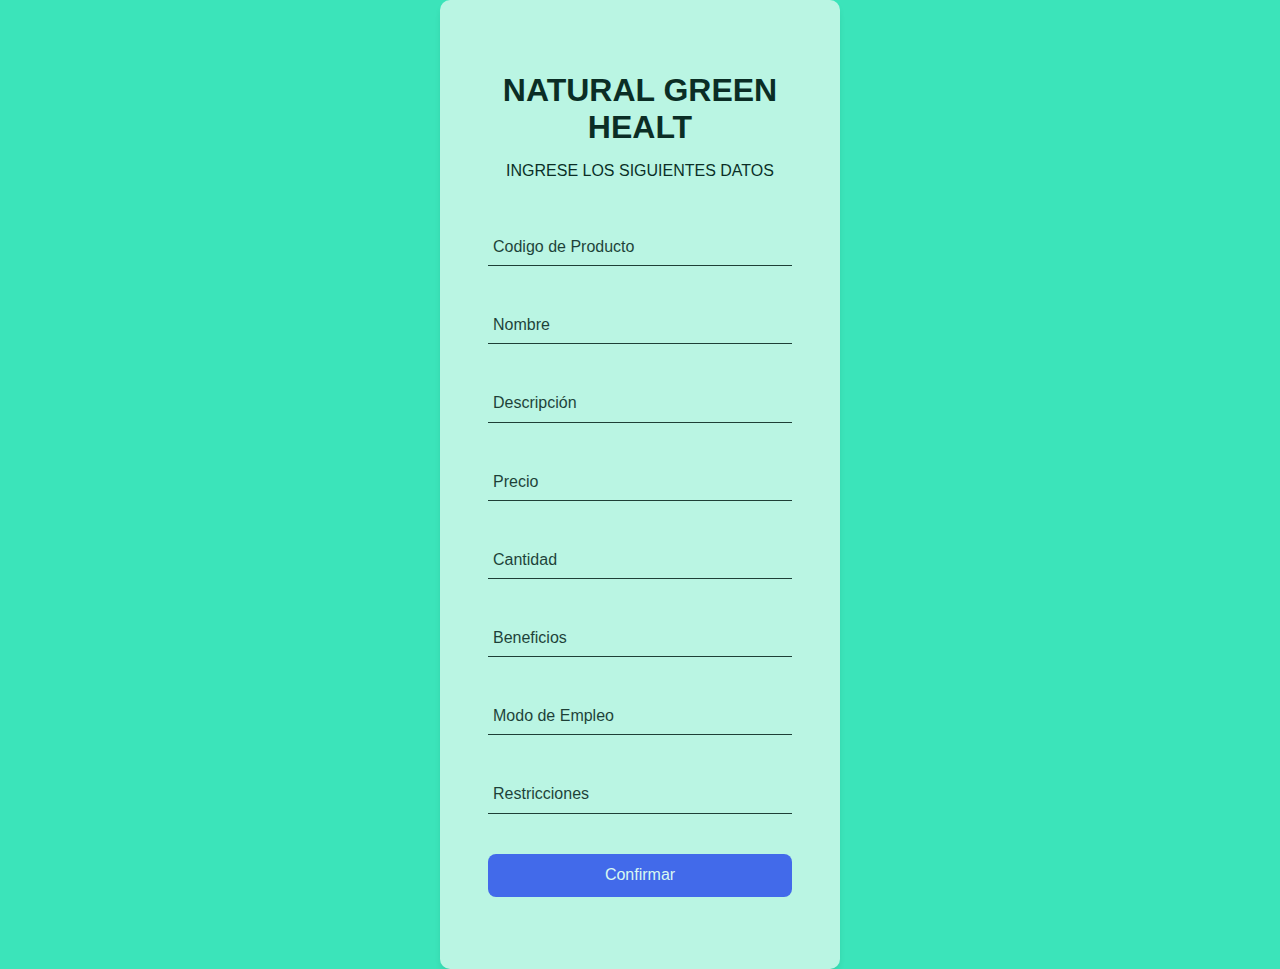
<file: Web/Formulario/index.html>
<!DOCTYPE html>
<html lang="en">
<head>
    <meta charset="UTF-8">
    <meta http-equiv="X-UA-Compatible" content="IE=edge">
    <meta name="viewport" content="width=device-width, initial-scale=1.0">
    <title>Formulario</title>
    <link rel="stylesheet" href="estilos.css">
</head>
<body>
    
    <form class="form" action="../../Web/index.html">
        <h2 class="form_title">NATURAL GREEN HEALT</h2>
        <p class="form_paragraph">INGRESE LOS SIGUIENTES DATOS</p>


        <div class="form_container">
            <div class="form_group">
                <input type="text" id="name" class="form_input" placeholder=" ">
                <label for="name" class="form_label">Codigo de Producto</label>
                <span class="form_line"></span>
            </div>

            <div class="form_group">
                <input type="text" id="user" class="form_input" placeholder=" ">
                <label for="name" class="form_label">Nombre</label>
                <span class="form_line"></span>
            </div>

            <div class="form_group">
                <input type="text" id="name" class="form_input" placeholder=" ">
                <label for="name" class="form_label">Descripción</label>
                <span class="form_line"></span>
            </div>
            <div class="form_group">
                <input type="text" id="name" class="form_input" placeholder=" ">
                <label for="name" class="form_label">Precio</label>
                <span class="form_line"></span>
            </div>
            <div class="form_group">
                <input type="number" id="name" class="form_input" placeholder=" ">
                <label for="name" class="form_label">Cantidad</label>
                <span class="form_line"></span>
            </div>
            <div class="form_group">
                <input type="text" id="name" class="form_input" placeholder=" ">
                <label for="name" class="form_label">Beneficios</label>
                <span class="form_line"></span>
            </div>
            <div class="form_group">
                <input type="text" id="name" class="form_input" placeholder=" ">
                <label for="name" class="form_label">Modo de Empleo</label>
                <span class="form_line"></span>
            </div>
            <div class="form_group">
                <input type="text" id="name" class="form_input" placeholder=" ">
                <label for="name" class="form_label">Restricciones</label>
                <span class="form_line"></span>
            </div>

            <input type="submit" class="form_submit" value="Confirmar">
        </div>
    </form>


</body>
</html>
</file>
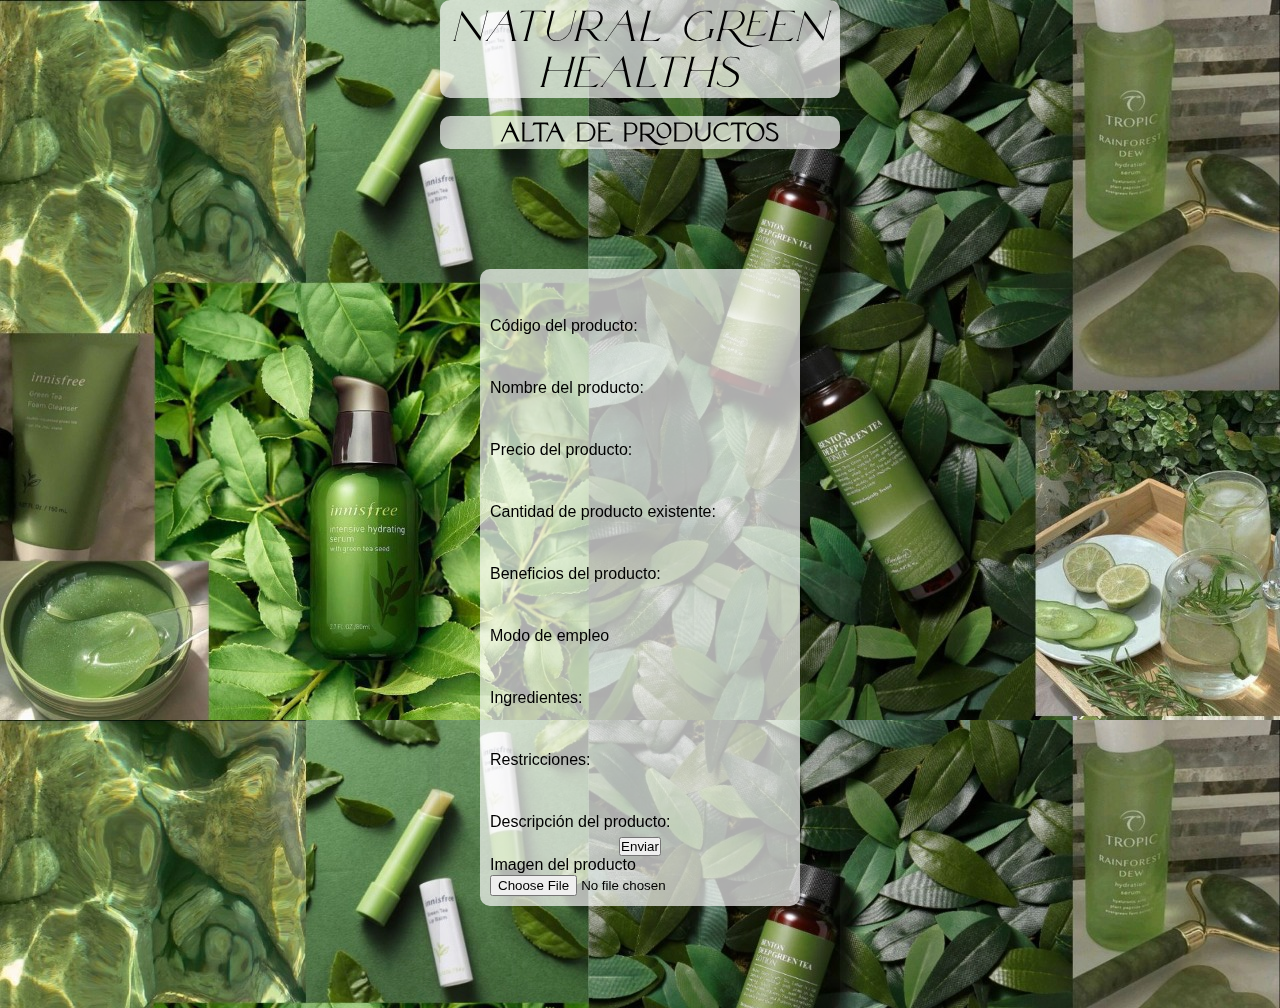
<file: Web/Formulario-DESKTOP-8AAUAHV.html>
<!DOCTYPE html>
<html lang="en">
<head>
    <meta charset="UTF-8">
    <meta http-equiv="X-UA-Compatible" content="IE=edge">
    <meta name="viewport" content="width=device-width, initial-scale=1.0">
    <title>Document</title>
    <link rel="stylesheet" href="normalize.css">
    <link rel="stylesheet" href="css/Project.css">
</head>
<body>
<center>
    <nav>
        NATURAL GREEN HEALTHS
    </nav>
</center>
<br>
<center>
    <header class="venta">
        <h3>ALTA DE PRODUCTOS</h3> 
      </header>
</center>
<br>
<center>
    <section class="Form">
        <div class="signupFrm">
            <form action="">
                <div class="inputContainer">
                    <input class="form_input" type="text" placeholder="Código">
                    <label for="Cod_pro">Código del producto: </label>
                    
                </div>
                    
                    <div class="inputContainer">
                    <input class="form_input" type="text" placeholder="Nombre">
                    <label for="Name">Nombre del producto: </label>
                    
                    </div>
                    
                <div class="inputContainer">
                    <input class="form_input" type="text" placeholder="Precio ">
                    <label for="price">Precio del producto:</label>
                    
                </div>
                    
                <div class="inputContainer">
                    <input class="form_input" type="text" placeholder="En existencia">
                    <label for="cant">Cantidad de producto existente:</label>
                    
                </div>
                    
                <div class="inputContainer">
                    <input class="form_input" type="text" placeholder="Beneficios">
                    <label for="Beneficios">Beneficios del producto:</label>
                    
                </div>
                    
                <div class="inputContainer">
                    <input class="form_input" type="text" placeholder="Modo de empleo">
                    <label for="Empleo">Modo de empleo</label>
                    
                </div>
                    
                <div class="inputContainer">
                    <input class="form_input" type="text" placeholder="Ingredientes">
                    <label for="Ingre">Ingredientes:</label>
                    
                </div>
                    
                
                <div class="inputContainer">
                    <input class="form_input" type="text" placeholder="Restricción">
                    <label for="Restric">Restricciones:</label>
                    
                </div> 
                    
                <div class="inputContainer">
                    <input  class="form_input" type="text" placeholder="Descripción del producto" >
                    <label for="Descripción">Descripción del producto:</label>
                    
                </div>
                    
                
                <center><button >Enviar</button></center>
                <p></p>
                <label for="image">Imagen del producto</label>
                <input  type="file" id="imagefile" accept="image/*">
            
            </form>
        </div>
    </section>
</center>

</body> 
</html>
</file>
<file: Web/Formulario/estilos.css>
*{
    margin: 0;
    padding: 0;
    box-sizing: border-box;
}

body{
    font-family: "Roboto", sans-serif;
    background-color: rgb(59, 228, 186);
    opacity: 0.8;
    background-image: radial-gradient(#444cf7 0.5px, transparent 0.5px), radial-gradient(#c657d8 #e5e5f7 0.5px);
    background-size: 0 0, 10px 10px;
    display: flex;
    min-height: 100vh;
}

.form{
    background-color: #dafaee;
    margin: auto;
    width: 90%;
    max-width: 400px;
    padding: 4.5em 3em;
    border-radius: 10px;
    box-shadow: 0 5px 10px -5px rgb(0 0 0 /30%);
    text-align: center; 
}
.form_title{
    font-size: 2rem;
    margin-bottom: .5em;

}
.form_paragraph{
    font-weight: 300;

}

.form_link{
    font-weight: 400;
    color: black;
}
.form_container{
    margin-top: 3em;
    display: grid;
    gap: 2.5em;

}
.form_group{
    position: relative;
    --color: #181717;


}
.form_input{
    width: 100%;
    background: none;
    color: #0f0f0f;
    font-size: 1rem;
    padding: .6em .3em;
    border: none;
    outline: none;
    border-bottom: 1px solid var(--color);
    font-family: 'Roboto', sans-serif;
    
}
.form_input:focus,
.form_input:not(:placeholder-shown){
    color: #0a0a0a;

}

.form_input:focus + .form_label,
.form_input:not(:placeholder-shown) + .form_label{
    transform: translateY(-12px)scale(.7);
    transform-origin: left top;
    color: #444cf7;


}

.form_label{

    color: var(--color);
    cursor: pointer;
    position: absolute;
    top: 0;
    left: 5px;
    transform: translateY(10px);
    transition: transform .5s, color .3s;

}

.form_submit{
    background: #444cf7;
    color: #fff;
    font-family: 'Roboto', sans-serif;
    font-weight: 300;
    font-size: 1rem;
    padding: .8em 0;
    border: none;
    border-radius: .5em;

}

.form_line{
    position: absolute;
    bottom: 0;
    left: 0;
    width: 100%;
    height: 1px;
    background-color: #3866f2;
    transform: scale(0);
    transform: left bottom;
    transition: transform .4s;
}

.form_input:focus + .form_line,
.form_input:not(:placeholder-shown) ~ .form_line{
    transform: scale(1);

}
</file>
<file: Web/css/Project.css>
nav
{
    width: 400px;
    border-radius: 10px;
    font-style: italic;
    font-size: 40px;
    text-align: center;
    padding: 3px;
    box-shadow: 4px solid #444;
    background-color: #ffffffad;   
    filter: blur(.5px);
    filter: contrast(5px);
}
@font-face {
    font-family: LETRA;
    src: url(Rodetta.ttf);
}
@font-face {
    font-family: Letra1;
    src: url(Rodetta.ttf);
}

.signupFrm {
    width: auto;
    text-align: end;
    text-align: center;
    display: flex;
    justify-content: center;
    align-items: center;
    height: 800px;
}
h3
{
    font-family: Letra1;
}
nav
{
    font-family: LETRA;
}
.venta
{
    width: 400px;
    padding: 3px;
    font-size: 20px;
    border-radius: 10px;
    text-align: center;
    box-shadow: 4px solid #444;
    background-color: #ffffffad;   
    filter: blur(.5px);
    filter: contrast(5px);
}
.Form 
{
    width: 400px;
    border-radius: 8px;
    text-align: center;
    padding: 20px 40px;
    box-shadow: 0 10px 25px rgba(92, 99, 105, .2);
} 
.title 
{
    font-size: 50px;
    margin-bottom: 50px;
}
.form_input{
    width: 100%;
    background: none;
    color: #0f0f0f;
    font-size: 1rem;
    padding: .6em .3em;
    border: none;
    outline: none;
    border-bottom: 1px solid var(--color);
    font-family: 'Roboto', sans-serif;
    
}
::placeholder 
{
    color: transparent;
}
.inputContainer 
{
    position: relative;
    height: 45px;
    width: 90%;
    margin-bottom: 17px;
}
body
{
    background-image: url(listo.jpeg);
    box-sizing: border-box;
    margin: 0;
    padding: 0;
    font-family: "lato", sans-serif;
}
form
{
    width: 500px;
    background-color: none;
    height: auto;
    padding: 10px;
    text-align: left;
    border-radius: 10px;
    margin: center;
    box-shadow: 4px solid #444;
    background-color: #ffffffad;   
    filter: blur(.5px);
    filter: contrast(5px);
}
</file>
